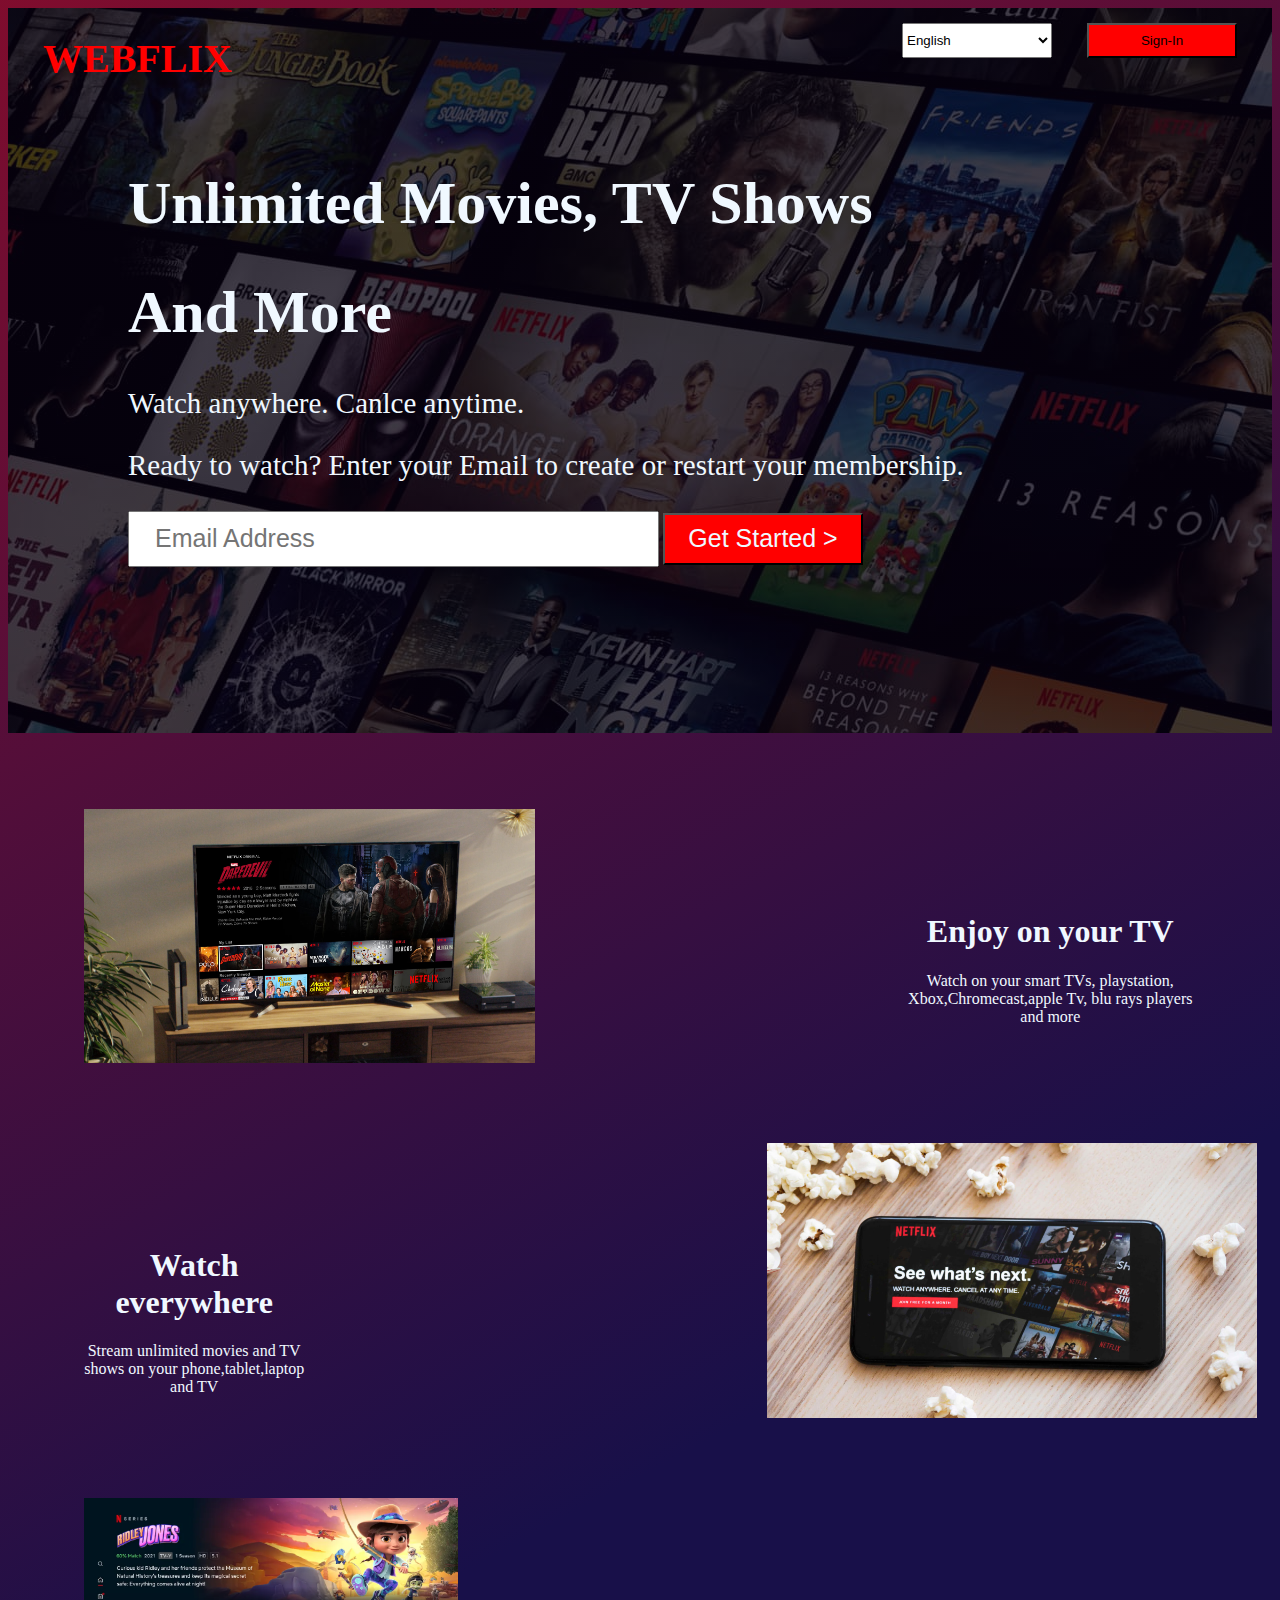
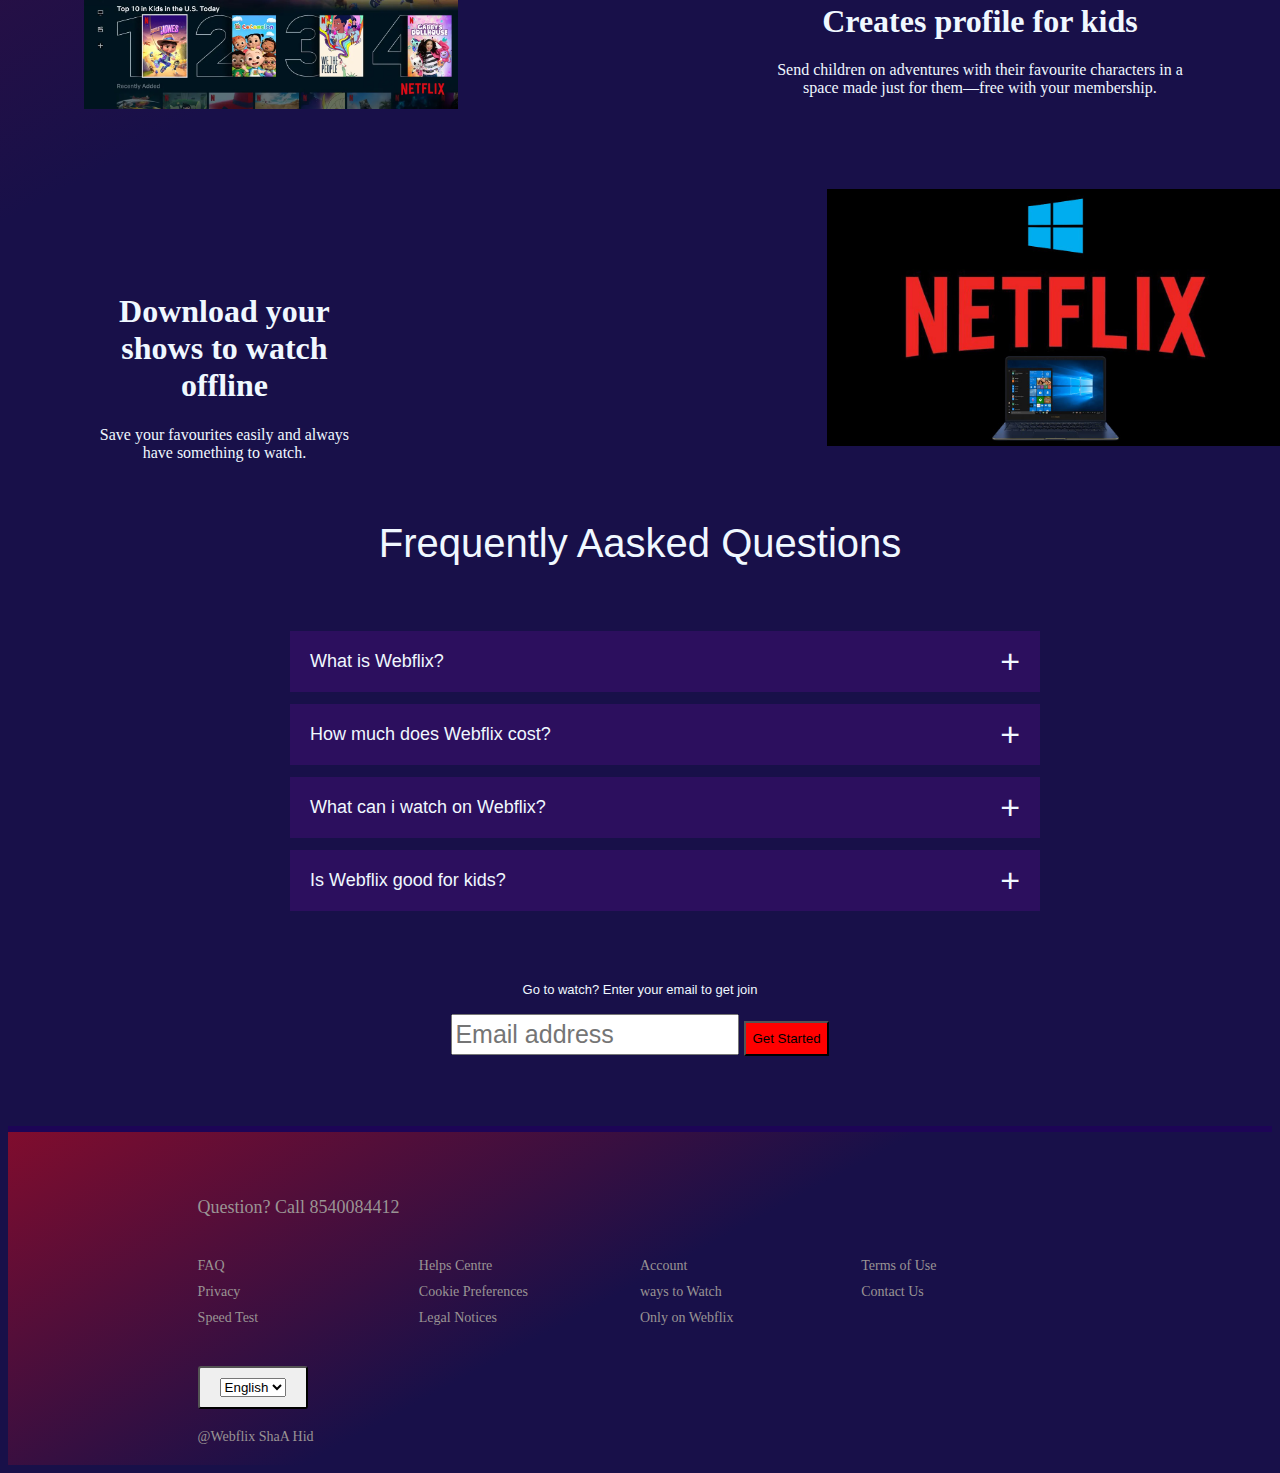
<file: Webflix-project/index.html>
<!DOCTYPE html>
<html lang="en">

<head>
    <meta charset="UTF-8">
    <meta http-equiv="X-UA-Compatible" content="IE=edge">
    <meta name="viewport" content="width=device-width, initial-scale=1.0">
    <title>Webflix</title>
    <link rel="stylesheet" href="./style.css">
</head>

<body>
    <div id="header">
        <nav>
            <div>
                <h1 style="color: red; font-weight: 800; font-size: 40px;">WEBFLIX</h1>
            </div>
            <div class="nav-sign">
                <form action="">
                    <select name="" id="language">
                        <option value="English">English</option>
                        <option value="Hindi">Hindi</option>
                    </select>
                </form>
                <a href="login.html"><button class="sign-in">Sign-In</button></a>
            </div>
        </nav>

        <div class="content">
            <h1>Unlimited Movies, TV Shows</h1>
            <h1>And More</h1>
            <p>Watch anywhere. Canlce anytime.</p>
            <p>Ready to watch? Enter your Email to create or restart your membership.</p>
            <form action="">
                <input type="email" class="input" placeholder="Email Address" required
                    style="padding-left: 25px;font-size: 25px; ">
                <button class="start" style="font-size: 25px; color: aliceblue;">Get Started ></button>
            </form>
        </div>
    </div>
    <!-- second section begins -->
    <div class="container">
        <div class="box">
            <div class="box-img"><img src="./img/netflix-tv.jpg" style="width: 55%;" alt=""></div>
            <div class="para">
                <h1>Enjoy on your TV</h1>
                <p>Watch on your smart TVs, playstation, Xbox,Chromecast,apple Tv, blu rays players and more</p>
            </div>
        </div>
        <div class="box">
            <div class="para" style="width: 53%;">
                <h1>Watch everywhere</h1>
                <p>Stream unlimited movies and TV shows on your phone,tablet,laptop and TV</p>
            </div>
            <div class="box-img"><img src="./img/netflix-mobile.jpg" style="width: 55%;margin-left: 462px;" alt="">
            </div>
        </div>
        <div class="box">
            <div class="box-img"><img src="./img/netflix-kids.webp" style="width: 55%;" alt=""></div>
            <div class="para">
                <h1>Creates profile for kids</h1>
                <p>Send children on adventures with their favourite characters in a space made just for them—free with
                    your membership.</p>
            </div>
        </div>
        <div class="box">
            <div class="para" style="width: 53%;">
                <h1>Download your shows to watch offline</h1>
                <p>Save your favourites easily and always have something to watch.</p>
            </div>
            <div class="box-img"><img src="./img/dwn.jpg" style="width:55%; margin-left: 462px;" alt=""></div>
        </div>

        <!-- middle part -->
        <div class="faq">
            <h2>Frequently Aasked Questions</h2>
            <ul class="plus">
                <li>
                    <input type="radio" name="plus" id="first" />
                    <label for="first">What is Webflix?</label>
                    <div class="init">
                        <p>
                            Webflix is a streaming service that offers a wide variety of
                            award-winning TV shows, movies, anime, documentaries and more – on
                            thousands of internet-connected devices. You can watch as much as
                            you want, whenever you want, There's always something new to
                            discover, and new TV shows and movies are added every week!
                        </p>
                    </div>
                </li>
                <li>
                    <input type="radio" name="plus" id="second" />
                    <label for="second">How much does Webflix cost?</label>
                    <div class="init">
                        <p>
                            Watch Webflix on your smartphone, tablet, Smart TV, laptop, or
                            streaming device, all for <b>free</b> .
                        </p>
                    </div>
                </li>
                <li>
                    <input type="radio" name="plus" id="third" />
                    <label for="third">What can i watch on Webflix?</label>
                    <div class="init">
                        <p>
                            Webflix has an extensive library of feature films, documentaries,
                            anime, and more. Watch as much as you want, anytime you want.
                        </p>
                    </div>
                </li>
                <li>
                    <input type="radio" name="plus" id="fourth" />
                    <label for="fourth">Is Webflix good for kids?</label>
                    <div class="init">
                        <p>
                            The Webflix Kids experience is included in your membership to give
                            parents control while kids enjoy family-friendly Cartoons nad
                            films in their own space. Kids profiles come with PIN-protected
                            parental controls that let you restrict the maturity rating of
                            content kids can watch and block specific titles you don’t want
                            kids to see
                        </p>
                    </div>
                </li>
            </ul>
            <small>Go to watch? Enter your email to get join</small>
            <form class="email-signup">
                <input type="email" placeholder="Email address" required
                    style="width: 70%; height: 35px;font-size: 25px;" />
                <button type="submit" style="height: 35px;background-color: red;">Get Started</button>
            </form>
        </div>
        <!-- footer -->
        

        <div class="footer">
            <h2>Question? Call 8540084412</h2>
            <div class="row">
              <div class="col">
                <a href="#">FAQ</a>
                <a href="#">Privacy</a>
                <a href="#">Speed Test</a>
              </div>
              <div class="col">
                <a href="#">Helps Centre</a>
                <a href="#">Cookie Preferences</a>
                <a href="#">Legal Notices</a>
              </div>
              <div class="col">
                <a href="#">Account</a>
                <a href="#">ways to Watch</a>
                <a href="#">Only on Webflix</a>
              </div>
              <div class="col">
                <a href="#">Terms of Use</a>
                <a href="#">Contact Us</a>
              </div>
            </div>
            <button class="language-btn">
              <form action="" class="language-picker__form">
                <select name="language-picker-select" id="language-picker-select">
                  <option lang="en" value="english" selected>English</option>
                  <option lang="fr" value="francais">Hindi</option>
                </select>
              </form>
            </button>
            <p class="copyright-txt">@Webflix ShaA Hid</p>
          </div>
</body>

</html>
</file>
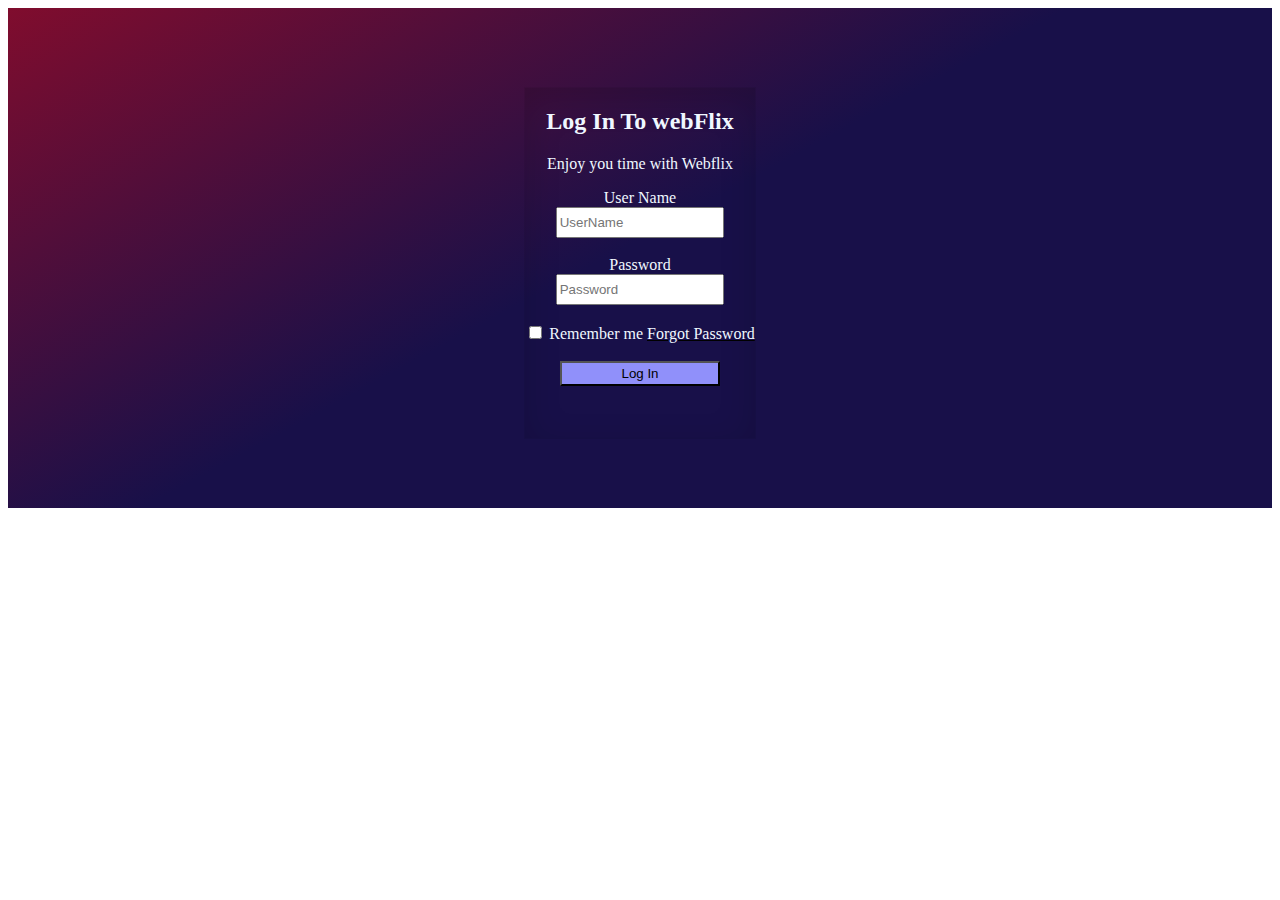
<file: Webflix-project/login.html>
<!DOCTYPE html>
<html lang="en">
<head>
    <meta charset="UTF-8">
    <meta http-equiv="X-UA-Compatible" content="IE=edge">
    <meta name="viewport" content="width=device-width, initial-scale=1.0">
    <title>Log-In</title>
    <style>
        #box{
           /* border: 1px solid greenyellow; */
           justify-content: center;
           /* margin-right: 110px; */
           display: flex;
           height: 500px;
           background: linear-gradient(151.6deg, #E40913 -46.64%, #181049 48.45%);
           /* background-color: rgb(5, 146, 99); */
        }
        .input{
            width: 70%;
            height: 25px;
        }
        #img{
            height: 70%;
        }
        .div{
            box-shadow: inset rgba(0, 0, 0, 0.16) 0px 10px 36px 0px, rgba(0, 0, 0, 0.06) 0px 0px 0px 1px;
            height: 70%;
            text-align: center;
            margin-top: 80px;

        }
        body{
            /* background: linear-gradient(151.6deg, #E40913 -46.64%, #181049 48.45%); */
        }
    </style>
</head>
<body>
    <div id="box">
        <div class="div">
           <h2 style="color: aliceblue;">Log In To webFlix</h2>
           <p style="color: aliceblue;">Enjoy you time with Webflix</p>
           <label style="color: aliceblue;" for="UserName">User Name </label><br>
           <input type="text" name="Password" class="input" placeholder="UserName"><br><br>
           <label style="color: aliceblue;" for="Password">Password</label><br>
           <input type="password" name="" class="input" placeholder="Password"><br><br>
           <input type="checkbox" name="radio" id="">
           <label style="color: aliceblue;" for="radia">Remember me</label>
           <u><label style="color: aliceblue;" for="">Forgot Password</label></u><br><br>
           <a href="index.html"><button style="width: 70%; height: 25px; background-color: rgb(144, 144, 250);">Log In</button></a>
        </div>
</body>
</html>
</file>
<file: Webflix-project/style.css>
body{
    background-color: rgb(10, 10, 69);
    background: linear-gradient(151.6deg, #E40913 -46.64%, #181049 48.45%);
}
#header{
    background-image: linear-gradient(rgba(7, 1, 17, 0.7),rgba(7, 1, 17, 0.7)), url(./img/netflix.jpg);
    /* display: flex; */
    /* width: 100%;
    height: 100%; */
    height: 725px;
}
nav{
    display: flex;
    justify-content: space-between;
    padding-left: 35px;
    padding-right: 35px;
}
.nav-sign{
    display: flex;
    margin-top: 15px;
}
#language{
    width: 150px;
    height: 35px;
    margin-right: 35px;
}
.sign-in{
    width: 150px;
    height: 35px;
    background-color: red;
}
.nav-sign button:hover{
    background-color: rgb(7, 137, 7);
    color: aliceblue;
}
.content{
    padding-left: 120px;
    margin-top: 60px;
}
.content>h1{
    color: aliceblue;
    font-size: 60px;
    /* line-height: 70px; */
    font-weight: 700px;
    max-width: 800px;
    /* padding-left: 120px; */
}
.content>p{
    color: aliceblue;
    font-size: 29px;
    /* padding-left: 120px; */
}
.content>form>.input{
    height: 50px;
    width: 500px;
}
.content>form>.start{
    height: 52px;
    width: 200px;
    background-color: red;
}
.content button:hover{
    background-color: teal;
    color:red;
}
/* .container{
    display: flex;
} */
.box{
    display: flex;
    /* width: 200px; */
    margin-left: 6%;
    margin-right: 6%;
    margin-top: 6%;
    /* border: 1px solid red; */
    /* justify-content: space-evenly; */
}
.para{
    padding-top: 83px;
    /* padding-right: 100px; */
    color: aliceblue;
    /* border: 1px solid green; */
    /* background: linear-gradient(151.6deg, #E40913 -46.64%, #181049 48.45%); */
    text-align: center;
}
/* frequently asked questions */

.faq{
    font-family: Arial, Helvetica, sans-serif;
    padding: 10px 12%;
    text-align: center;
    font-size: 18px;
    color: aliceblue;
}
.faq h2 {
    font-weight: 500;
    font-size: 40px;
}
.plus{
    margin: 60px auto;
    width: 100%;
    max-width: 750px;
}
.plus li{
    list-style: none;
    width: 100%;
    padding: 5px;
}
.plus li label{
    display: flex;
    align-items: center;
    padding: 20px;
    font-size: 18px;
    font-weight: 500;
    background-color: #2c0f5e;
    margin-bottom: 2px;
    cursor: pointer;
    position: relative;

}
label::after{
    content: '+';
    font-size: 34px;
    position: absolute;
    right: 20px;
    transition: transform 0.5s;
}
input[type="radio"]{
    display: none;
}
.plus .init{
    background: #2c0f5e;
    text-align: left;
    padding: 0 20px;
    max-height: 0;
    overflow: hidden;
    transition: max-height 0.5s, padding 0.5s;
}
.plus input[type="radio"]:checked + label + .init{
    min-height: 200px;
    padding: 30px 20px;

}
.plus input[type="radio"]:checked + label::after{
    transform: rotate(135deg);
}
.faq .email-signup{
    max-width: 400px;
    margin: 15px auto 60px;
} 
.faq small{
    font-size:13px ;
}
 .faq form button:hover{
    background-color: green;
}
/* footer */

.footer{
    padding: 50px 15% 10px;
    border-top: 6px solid #1d0456;
    color: #9a9494;
    /* display: flex; */
    background: linear-gradient(151.6deg, #E40913 -46.64%, #181049 48.45%);
}
.footer h2{
    font-size: 18px;
    font-weight: 400;
    margin-bottom: 30px;
}
.footer .col{
    flex-basis: 25%;
    flex-grow: 1;
    margin-bottom: 20px;
}
.footer .col a{
    display: block;
    text-decoration: none;
    color:#9a9494;
    font-size: 14px;
    margin-bottom: 10px;
} 
.footer .col a:hover{
    background-color: #2c0f5e;
    width: fit-content;
}
.footer .row{
    align-items: flex-start;
    padding: 10px 0;
    display: flex;
}
.footer .language-btn{
    color:#fff;
    padding: 10px 20px;
    border-radius: 3px;
}
.copyright-txt{
    font-size: 14px;
    margin-top: 20px;
    margin-bottom: 10px;
}
/*-------------------------------media queries for small screen----------*/

@media only screen and (max-width: 600px){
    .logo{
        width: 100px;
    }
    nav button{
        padding: 5px 10px;
    }
    nav .language-btn{
        padding: 4px 8px;
    }
    .header-content{
        position: unset;
        transform: none;
        padding-top: 150px;
    }
    .header-content h1{
        font-size: 30px;
    }
    .email-signup button{
        font-size: 12px;
        padding: 10px 15px;
    }
    .text-col, .img-col{
        flex-basis: 100%;
    }
    .features h2{
        font-size: 30px;
    }
    .features p{
        font-size: 15px;
    }
    .row:nth-child(3), .row:nth-child(4){
        flex-direction: column-reverse;
    }
    .features .row{
        padding: 10px 0;
    }
    .faq h2{
        font-size: 20px;
    }
    .accordion .content{
        font-size: 14px;
    }
    .accordion li label{
       padding: 10px;
       font-size: 14px; 
    }
    label::after{
        font-size:22px ;
        }
</file>
